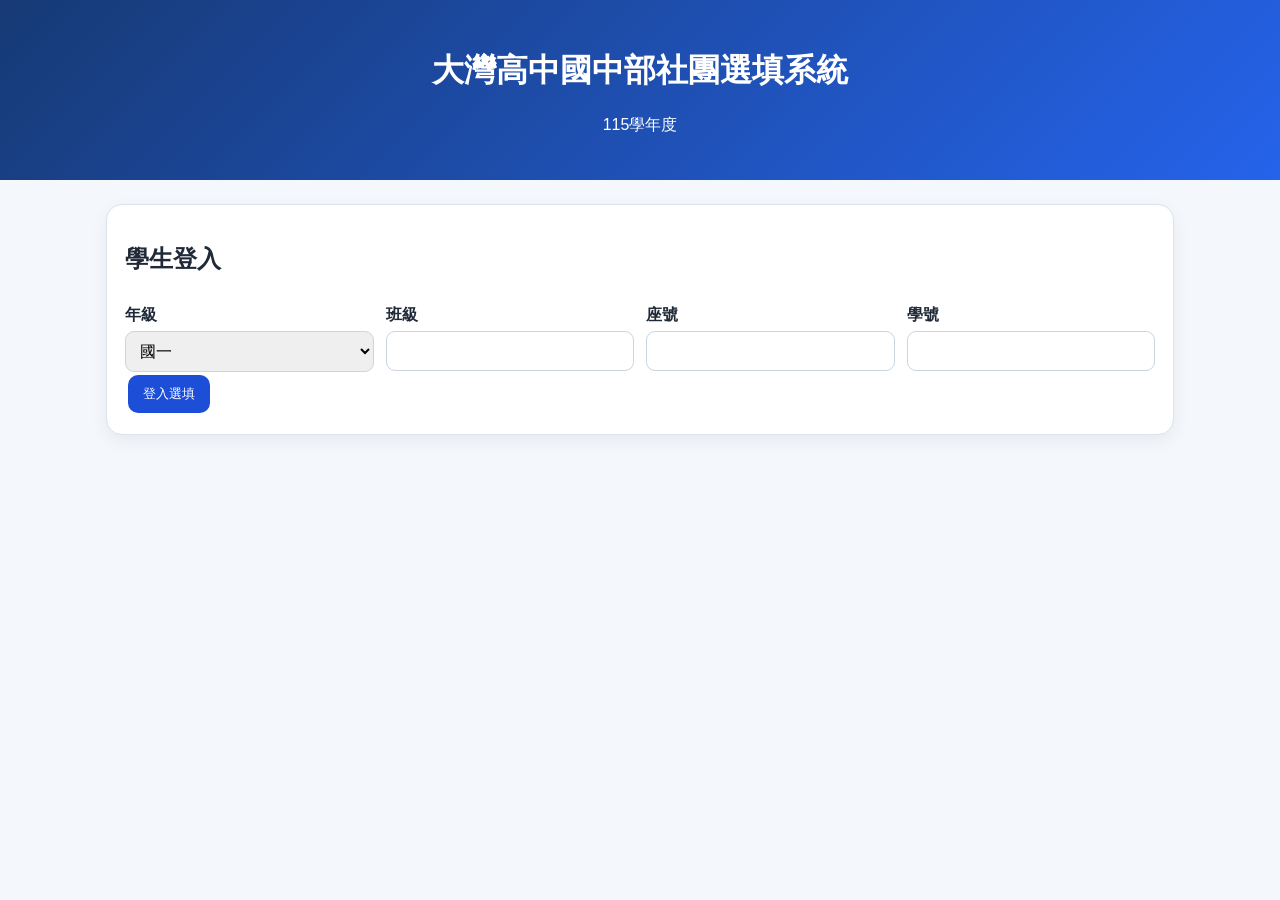
<file: index.html>
<!doctype html><html lang="zh-Hant"><head><meta charset="utf-8"><meta name="viewport" content="width=device-width,initial-scale=1"><title>社團選填</title><link rel="stylesheet" href="style.css"></head><body><header><h1>大灣高中國中部社團選填系統</h1><p id="year"></p></header><main class="wrap"><div id="anns"></div><section class="card" id="login"><h2>學生登入</h2><div class="grid"><div><label>年級</label><select id="grade"><option>國一</option><option>國二</option></select></div><div><label>班級</label><input id="cls"></div><div><label>座號</label><input id="seat"></div><div><label>學號</label><input id="sid"></div></div><button onclick="loginFn()">登入選填</button><div id="msg"></div></section><section class="card hidden" id="wish"><h2 id="stu"></h2><div id="fields"></div><button class="green" onclick="submitFn()">確認送出</button></section></main><script src="config.js"></script><script src="api.js"></script><script>year.textContent=CLUB_SYSTEM_CONFIG.schoolYear;let token="",clubs=[];async function home(){try{const r=await api("public.home");anns.innerHTML=(r.announcements||[]).map(a=>`<div class="notice"><b>📢 ${esc(a.grade)}｜${esc(a.title)}</b><br>${esc(a.content)}</div><br>`).join("")}catch(e){anns.innerHTML=`<p class="err">${esc(e.message)}</p>`}}async function loginFn(){try{const r=await api("student.login",{grade:grade.value,classCode:cls.value.trim(),seatNo:seat.value.trim(),studentNo:sid.value.trim()});token=r.token;clubs=r.clubs;stu.textContent=`${r.student.classCode}班 ${r.student.seatNo}號 ${r.student.name}`;fields.innerHTML=[1,2,3,4,5,6].map(i=>`<label>第${i}志願</label><select class="w"><option value="">請選擇</option>${clubs.map(c=>`<option value="${c.id}">${esc(c.name)}</option>`).join("")}</select>`).join("");login.classList.add("hidden");wish.classList.remove("hidden")}catch(e){msg.innerHTML=`<p class="err">${esc(e.message)}</p>`}}async function submitFn(){const v=[...document.querySelectorAll(".w")].map(x=>x.value);if(v.some(x=>!x)||new Set(v).size!==6)return alert("六個志願必須完整且不可重複");if(!confirm("送出後不可自行修改，確定？"))return;try{await api("student.submit",{token,wishes:v});wish.innerHTML='<h2 class="ok">志願已成功送出</h2>'}catch(e){alert(e.message)}}home();</script></body></html>
</file>
<file: style.css>
*{box-sizing:border-box}body{margin:0;background:#f4f7fb;color:#1f2937;font-family:"Microsoft JhengHei",sans-serif}header{background:linear-gradient(135deg,#173a75,#2563eb);color:white;padding:28px 16px;text-align:center}.wrap{max-width:1100px;margin:24px auto;padding:0 16px}.card{background:white;border:1px solid #dbe3ef;border-radius:16px;padding:18px;margin-bottom:16px;box-shadow:0 6px 18px rgba(15,23,42,.06)}.grid{display:grid;grid-template-columns:repeat(auto-fit,minmax(180px,1fr));gap:12px}.kpi{background:#f8fafc;border:1px solid #dbe3ef;border-radius:12px;padding:14px}.kpi strong{display:block;font-size:26px;color:#1d4ed8}label{display:block;font-weight:700;margin:10px 0 5px}input,select,textarea{width:100%;padding:10px;border:1px solid #cbd5e1;border-radius:9px;font-size:16px}button{border:0;border-radius:10px;padding:10px 15px;background:#1d4ed8;color:white;cursor:pointer;margin:3px}.gray{background:#475569}.green{background:#15803d}.notice{background:#fff7ed;border-left:5px solid #ea580c;padding:13px;border-radius:10px;line-height:1.7}.hidden{display:none!important}.err{color:#dc2626;font-weight:700}.ok{color:#15803d;font-weight:700}table{width:100%;border-collapse:collapse}th,td{border:1px solid #dbe3ef;padding:8px;text-align:left}th{background:#eff6ff}.tabs{display:flex;gap:8px;flex-wrap:wrap;margin-bottom:14px}
</file>
